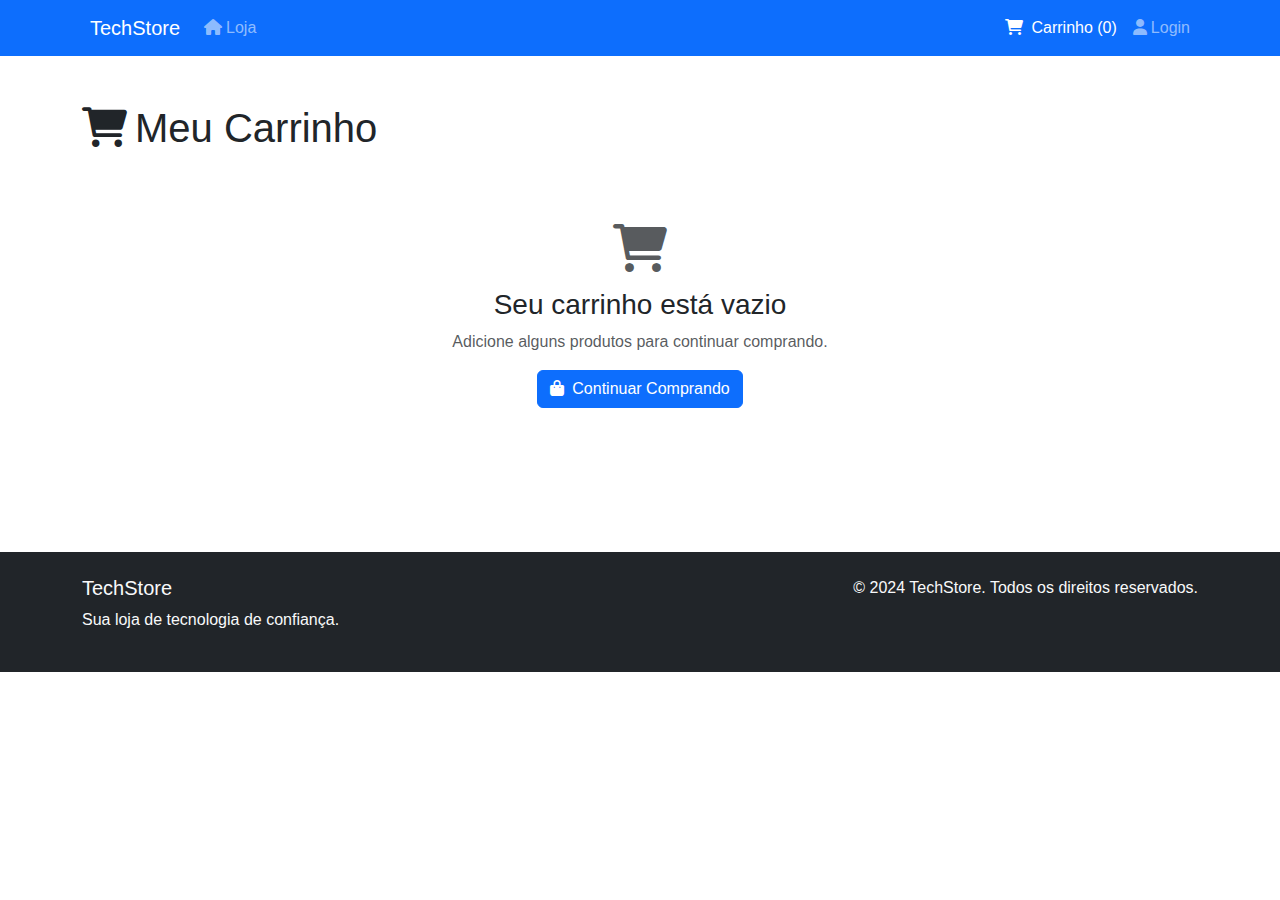
<file: carrinho.html>
<!DOCTYPE html>
<html lang="pt-BR">
<head>
    <meta charset="UTF-8">
    <meta name="viewport" content="width=device-width, initial-scale=1.0">
    <title>Carrinho - TechStore</title>
    <link href="https://cdn.jsdelivr.net/npm/bootstrap@5.3.0/dist/css/bootstrap.min.css" rel="stylesheet">
    <link href="https://cdnjs.cloudflare.com/ajax/libs/font-awesome/6.0.0/css/all.min.css" rel="stylesheet">
    <link href="styles.css" rel="stylesheet">
</head>
<body>
    <!-- Navbar -->
    <nav class="navbar navbar-expand-lg navbar-dark bg-primary">
        <div class="container">
            <a class="navbar-brand" href="index.html">
                <i class="fas fa-shopping-store me-2"></i>TechStore
            </a>
            
            <button class="navbar-toggler" type="button" data-bs-toggle="collapse" data-bs-target="#navbarNav">
                <span class="navbar-toggler-icon"></span>
            </button>
            
            <div class="collapse navbar-collapse" id="navbarNav">
                <ul class="navbar-nav me-auto">
                    <li class="nav-item">
                        <a class="nav-link" href="index.html">
                            <i class="fas fa-home me-1"></i>Loja
                        </a>
                    </li>
                </ul>
                
                <ul class="navbar-nav">
                    <li class="nav-item">
                        <a class="nav-link active" href="carrinho.html">
                            <i class="fas fa-shopping-cart me-1"></i>
                            Carrinho (<span id="cart-count">0</span>)
                        </a>
                    </li>
                    <li class="nav-item">
                        <a class="nav-link" href="login.html">
                            <i class="fas fa-user me-1"></i>Login
                        </a>
                    </li>
                </ul>
            </div>
        </div>
    </nav>

    <!-- Cart Section -->
    <section class="cart-section py-5">
        <div class="container">
            <h1 class="mb-4">
                <i class="fas fa-shopping-cart me-2"></i>Meu Carrinho
            </h1>
            
            <!-- Empty Cart Message -->
            <div id="empty-cart" class="text-center py-5" style="display: none;">
                <i class="fas fa-shopping-cart fa-3x text-muted mb-3"></i>
                <h3>Seu carrinho está vazio</h3>
                <p class="text-muted">Adicione alguns produtos para continuar comprando.</p>
                <a href="index.html" class="btn btn-primary">
                    <i class="fas fa-shopping-bag me-2"></i>Continuar Comprando
                </a>
            </div>
            
            <!-- Cart Items -->
            <div id="cart-items" class="row">
                <div class="col-lg-8">
                    <div class="card">
                        <div class="card-header bg-light">
                            <h5 class="mb-0">Itens do Carrinho</h5>
                        </div>
                        <div class="card-body p-0">
                            <div id="cart-items-list">
                                <!-- Cart items will be loaded by JavaScript -->
                            </div>
                        </div>
                    </div>
                </div>
                
                <div class="col-lg-4">
                    <div class="card">
                        <div class="card-header bg-primary text-white">
                            <h5 class="mb-0">Resumo do Pedido</h5>
                        </div>
                        <div class="card-body">
                            <div class="d-flex justify-content-between mb-2">
                                <span>Subtotal:</span>
                                <span id="subtotal">R$ 0,00</span>
                            </div>
                            <div class="d-flex justify-content-between mb-2">
                                <span>Frete:</span>
                                <span class="text-success">Grátis</span>
                            </div>
                            <hr>
                            <div class="d-flex justify-content-between mb-3">
                                <strong>Total:</strong>
                                <strong id="total" class="text-primary">R$ 0,00</strong>
                            </div>
                            
                            <div class="d-grid gap-2">
                                <button class="btn btn-success btn-lg" id="checkout-btn">
                                    <i class="fas fa-credit-card me-2"></i>Finalizar Compra
                                </button>
                                <a href="index.html" class="btn btn-outline-primary">
                                    <i class="fas fa-arrow-left me-2"></i>Continuar Comprando
                                </a>
                            </div>
                        </div>
                    </div>
                    
                    <!-- Coupon Section -->
                    <div class="card mt-3">
                        <div class="card-header">
                            <h6 class="mb-0">Cupom de Desconto</h6>
                        </div>
                        <div class="card-body">
                            <div class="input-group">
                                <input type="text" class="form-control" placeholder="Digite seu cupom" id="coupon-input">
                                <button class="btn btn-outline-secondary" type="button" id="apply-coupon">
                                    Aplicar
                                </button>
                            </div>
                            <small class="text-muted">Use DESCONTO10 para 10% de desconto</small>
                        </div>
                    </div>
                </div>
            </div>
        </div>
    </section>

    <!-- Footer -->
    <footer class="bg-dark text-light py-4 mt-5">
        <div class="container">
            <div class="row">
                <div class="col-md-6">
                    <h5>TechStore</h5>
                    <p>Sua loja de tecnologia de confiança.</p>
                </div>
                <div class="col-md-6 text-md-end">
                    <p>&copy; 2024 TechStore. Todos os direitos reservados.</p>
                </div>
            </div>
        </div>
    </footer>

    <script src="https://cdn.jsdelivr.net/npm/bootstrap@5.3.0/dist/js/bootstrap.bundle.min.js"></script>
    <script src="script.js"></script>
</body>
</html>
</file>
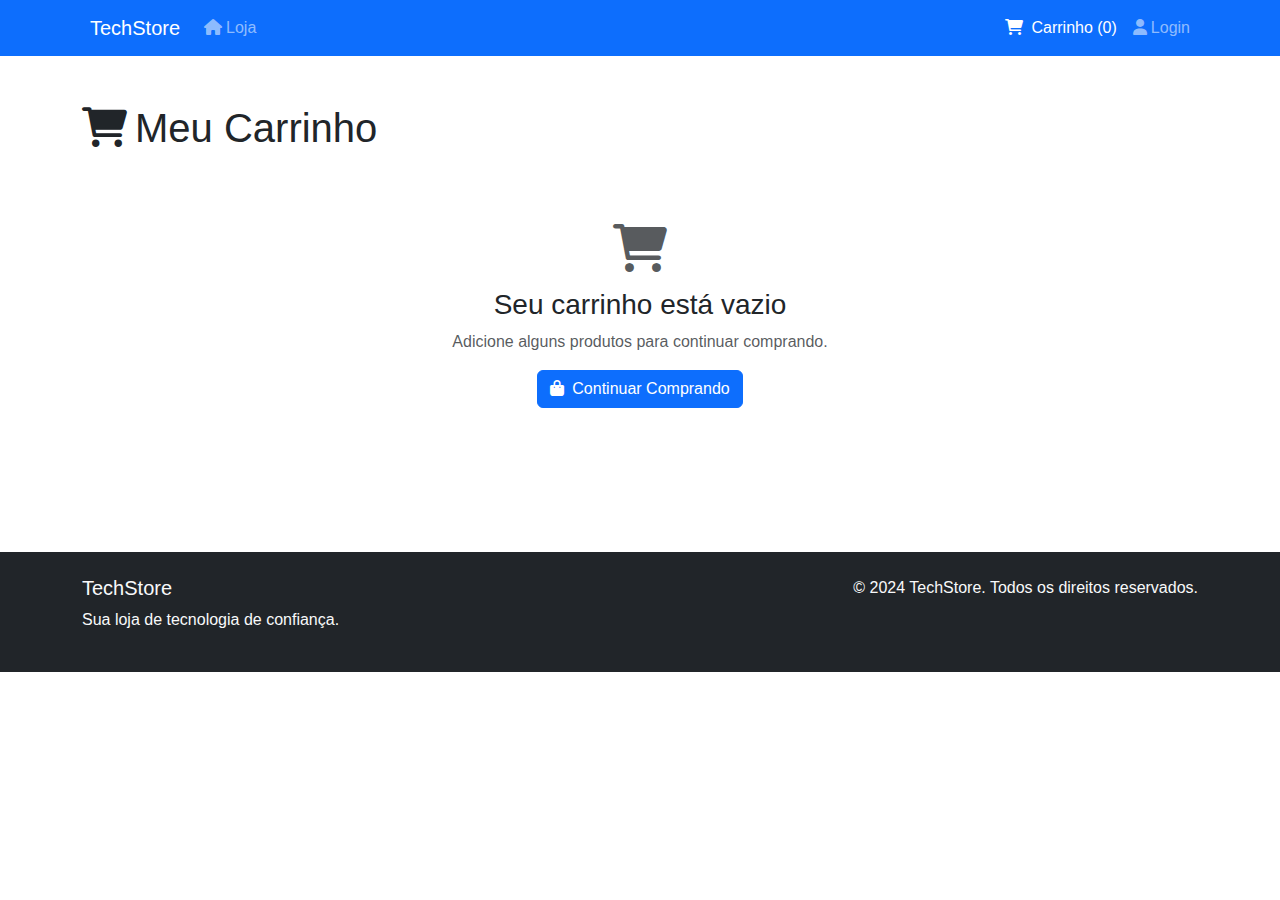
<file: checkout.html>
<!DOCTYPE html>
<html lang="pt-BR">
<head>
    <meta charset="UTF-8">
    <meta name="viewport" content="width=device-width, initial-scale=1.0">
    <title>Checkout - TechStore</title>
    <link href="https://cdn.jsdelivr.net/npm/bootstrap@5.3.0/dist/css/bootstrap.min.css" rel="stylesheet">
    <link href="https://cdnjs.cloudflare.com/ajax/libs/font-awesome/6.0.0/css/all.min.css" rel="stylesheet">
    <link href="styles.css" rel="stylesheet">
</head>
<body>
    <!-- Navbar -->
    <nav class="navbar navbar-expand-lg navbar-dark bg-primary">
        <div class="container">
            <a class="navbar-brand" href="index.html">
                <i class="fas fa-shopping-store me-2"></i>TechStore
            </a>
            
            <button class="navbar-toggler" type="button" data-bs-toggle="collapse" data-bs-target="#navbarNav">
                <span class="navbar-toggler-icon"></span>
            </button>
            
            <div class="collapse navbar-collapse" id="navbarNav">
                <ul class="navbar-nav me-auto">
                    <li class="nav-item">
                        <a class="nav-link" href="index.html">
                            <i class="fas fa-home me-1"></i>Loja
                        </a>
                    </li>
                </ul>
                
                <ul class="navbar-nav">
                    <li class="nav-item">
                        <a class="nav-link" href="carrinho.html">
                            <i class="fas fa-shopping-cart me-1"></i>
                            Carrinho (<span id="cart-count">0</span>)
                        </a>
                    </li>
                    <li class="nav-item">
                        <a class="nav-link" href="login.html">
                            <i class="fas fa-user me-1"></i>Login
                        </a>
                    </li>
                </ul>
            </div>
        </div>
    </nav>

    <!-- Checkout Steps -->
    <section class="checkout-steps py-3 bg-light">
        <div class="container">
            <div class="row">
                <div class="col-12">
                    <div class="d-flex justify-content-center">
                        <div class="checkout-step active">
                            <span class="step-number">1</span>
                            <span class="step-label">Carrinho</span>
                        </div>
                        <div class="checkout-step active">
                            <span class="step-number">2</span>
                            <span class="step-label">Checkout</span>
                        </div>
                        <div class="checkout-step">
                            <span class="step-number">3</span>
                            <span class="step-label">Confirmação</span>
                        </div>
                    </div>
                </div>
            </div>
        </div>
    </section>

    <!-- Checkout Section -->
    <section class="checkout-section py-5">
        <div class="container">
            <h1 class="mb-4">
                <i class="fas fa-credit-card me-2"></i>Finalizar Compra
            </h1>
            
            <form id="checkoutForm">
                <div class="row">
                    <div class="col-lg-8">
                        <!-- Personal Information -->
                        <div class="card mb-4">
                            <div class="card-header">
                                <h5 class="mb-0">
                                    <i class="fas fa-user me-2"></i>Informações Pessoais
                                </h5>
                            </div>
                            <div class="card-body">
                                <div class="row">
                                    <div class="col-md-6 mb-3">
                                        <label for="firstName" class="form-label">Nome *</label>
                                        <input type="text" class="form-control" id="firstName" required>
                                    </div>
                                    <div class="col-md-6 mb-3">
                                        <label for="lastName" class="form-label">Sobrenome *</label>
                                        <input type="text" class="form-control" id="lastName" required>
                                    </div>
                                </div>
                                <div class="row">
                                    <div class="col-md-6 mb-3">
                                        <label for="email" class="form-label">Email *</label>
                                        <input type="email" class="form-control" id="email" required>
                                    </div>
                                    <div class="col-md-6 mb-3">
                                        <label for="phone" class="form-label">Telefone *</label>
                                        <input type="tel" class="form-control" id="phone" required>
                                    </div>
                                </div>
                            </div>
                        </div>

                        <!-- Shipping Address -->
                        <div class="card mb-4">
                            <div class="card-header">
                                <h5 class="mb-0">
                                    <i class="fas fa-map-marker-alt me-2"></i>Endereço de Entrega
                                </h5>
                            </div>
                            <div class="card-body">
                                <div class="row">
                                    <div class="col-md-8 mb-3">
                                        <label for="address" class="form-label">Endereço *</label>
                                        <input type="text" class="form-control" id="address" required>
                                    </div>
                                    <div class="col-md-4 mb-3">
                                        <label for="number" class="form-label">Número *</label>
                                        <input type="text" class="form-control" id="number" required>
                                    </div>
                                </div>
                                <div class="row">
                                    <div class="col-md-6 mb-3">
                                        <label for="complement" class="form-label">Complemento</label>
                                        <input type="text" class="form-control" id="complement">
                                    </div>
                                    <div class="col-md-6 mb-3">
                                        <label for="neighborhood" class="form-label">Bairro *</label>
                                        <input type="text" class="form-control" id="neighborhood" required>
                                    </div>
                                </div>
                                <div class="row">
                                    <div class="col-md-4 mb-3">
                                        <label for="zipCode" class="form-label">CEP *</label>
                                        <input type="text" class="form-control" id="zipCode" required>
                                    </div>
                                    <div class="col-md-4 mb-3">
                                        <label for="city" class="form-label">Cidade *</label>
                                        <input type="text" class="form-control" id="city" required>
                                    </div>
                                    <div class="col-md-4 mb-3">
                                        <label for="state" class="form-label">Estado *</label>
                                        <select class="form-control" id="state" required>
                                            <option value="">Selecione...</option>
                                            <option value="SP">São Paulo</option>
                                            <option value="RJ">Rio de Janeiro</option>
                                            <option value="MG">Minas Gerais</option>
                                            <option value="ES">Espírito Santo</option>
                                            <option value="PR">Paraná</option>
                                            <option value="SC">Santa Catarina</option>
                                            <option value="RS">Rio Grande do Sul</option>
                                        </select>
                                    </div>
                                </div>
                            </div>
                        </div>

                        <!-- Payment Method -->
                        <div class="card mb-4">
                            <div class="card-header">
                                <h5 class="mb-0">
                                    <i class="fas fa-credit-card me-2"></i>Forma de Pagamento
                                </h5>
                            </div>
                            <div class="card-body">
                                <div class="row">
                                    <div class="col-md-6 mb-3">
                                        <div class="form-check">
                                            <input class="form-check-input" type="radio" name="paymentMethod" id="credit-card" value="credit" checked>
                                            <label class="form-check-label" for="credit-card">
                                                <i class="fas fa-credit-card me-2"></i>Cartão de Crédito
                                            </label>
                                        </div>
                                    </div>
                                    <div class="col-md-6 mb-3">
                                        <div class="form-check">
                                            <input class="form-check-input" type="radio" name="paymentMethod" id="pix" value="pix">
                                            <label class="form-check-label" for="pix">
                                                <i class="fas fa-qrcode me-2"></i>PIX
                                            </label>
                                        </div>
                                    </div>
                                </div>
                                
                                <div id="credit-card-fields">
                                    <div class="row">
                                        <div class="col-md-12 mb-3">
                                            <label for="cardNumber" class="form-label">Número do Cartão</label>
                                            <input type="text" class="form-control" id="cardNumber" placeholder="1234 5678 9012 3456">
                                        </div>
                                    </div>
                                    <div class="row">
                                        <div class="col-md-6 mb-3">
                                            <label for="cardName" class="form-label">Nome no Cartão</label>
                                            <input type="text" class="form-control" id="cardName">
                                        </div>
                                        <div class="col-md-3 mb-3">
                                            <label for="cardExpiry" class="form-label">Validade</label>
                                            <input type="text" class="form-control" id="cardExpiry" placeholder="MM/AA">
                                        </div>
                                        <div class="col-md-3 mb-3">
                                            <label for="cardCvv" class="form-label">CVV</label>
                                            <input type="text" class="form-control" id="cardCvv" placeholder="123">
                                        </div>
                                    </div>
                                </div>
                            </div>
                        </div>
                    </div>

                    <!-- Order Summary -->
                    <div class="col-lg-4">
                        <div class="card sticky-top">
                            <div class="card-header bg-primary text-white">
                                <h5 class="mb-0">Resumo do Pedido</h5>
                            </div>
                            <div class="card-body">
                                <div id="checkout-items">
                                    <!-- Items will be loaded by JavaScript -->
                                </div>
                                
                                <hr>
                                
                                <div class="d-flex justify-content-between mb-2">
                                    <span>Subtotal:</span>
                                    <span id="checkout-subtotal">R$ 0,00</span>
                                </div>
                                <div class="d-flex justify-content-between mb-2">
                                    <span>Frete:</span>
                                    <span class="text-success">Grátis</span>
                                </div>
                                <div class="d-flex justify-content-between mb-3">
                                    <strong>Total:</strong>
                                    <strong id="checkout-total" class="text-primary">R$ 0,00</strong>
                                </div>
                                
                                <div class="d-grid gap-2">
                                    <button type="submit" class="btn btn-success btn-lg">
                                        <i class="fas fa-check me-2"></i>Confirmar Pedido
                                    </button>
                                    <a href="carrinho.html" class="btn btn-outline-primary">
                                        <i class="fas fa-arrow-left me-2"></i>Voltar ao Carrinho
                                    </a>
                                </div>
                            </div>
                        </div>
                    </div>
                </div>
            </form>
        </div>
    </section>

    <!-- Footer -->
    <footer class="bg-dark text-light py-4 mt-5">
        <div class="container">
            <div class="row">
                <div class="col-md-6">
                    <h5>TechStore</h5>
                    <p>Sua loja de tecnologia de confiança.</p>
                </div>
                <div class="col-md-6 text-md-end">
                    <p>&copy; 2024 TechStore. Todos os direitos reservados.</p>
                </div>
            </div>
        </div>
    </footer>

    <script src="https://cdn.jsdelivr.net/npm/bootstrap@5.3.0/dist/js/bootstrap.bundle.min.js"></script>
    <script src="script.js"></script>
</body>
</html>
</file>
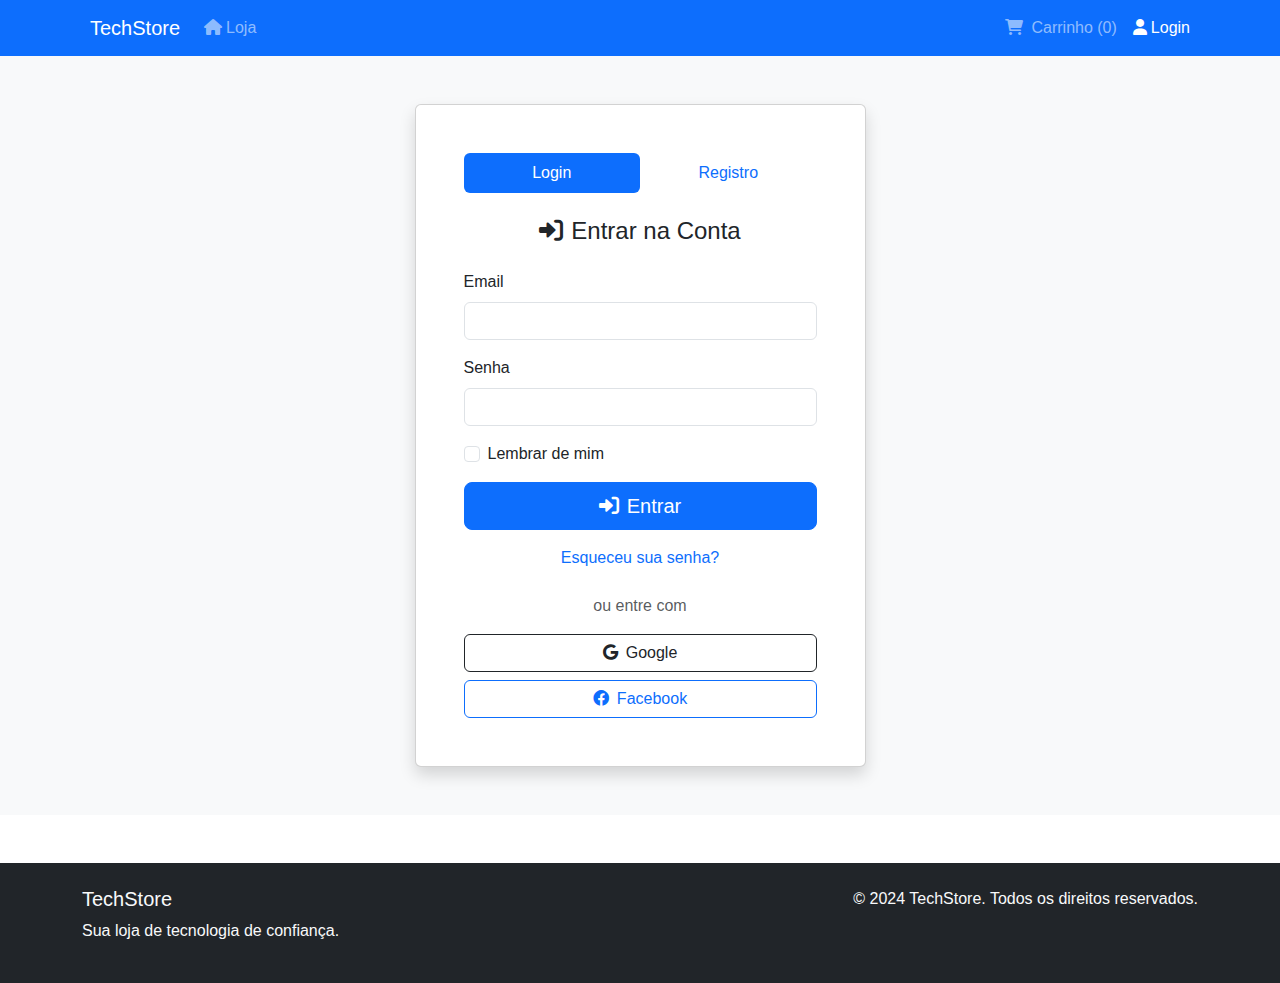
<file: login.html>
<!DOCTYPE html>
<html lang="pt-BR">
<head>
    <meta charset="UTF-8">
    <meta name="viewport" content="width=device-width, initial-scale=1.0">
    <title>Login - TechStore</title>
    <link href="https://cdn.jsdelivr.net/npm/bootstrap@5.3.0/dist/css/bootstrap.min.css" rel="stylesheet">
    <link href="https://cdnjs.cloudflare.com/ajax/libs/font-awesome/6.0.0/css/all.min.css" rel="stylesheet">
    <link href="styles.css" rel="stylesheet">
</head>
<body>
    <!-- Navbar -->
    <nav class="navbar navbar-expand-lg navbar-dark bg-primary">
        <div class="container">
            <a class="navbar-brand" href="index.html">
                <i class="fas fa-shopping-store me-2"></i>TechStore
            </a>
            
            <button class="navbar-toggler" type="button" data-bs-toggle="collapse" data-bs-target="#navbarNav">
                <span class="navbar-toggler-icon"></span>
            </button>
            
            <div class="collapse navbar-collapse" id="navbarNav">
                <ul class="navbar-nav me-auto">
                    <li class="nav-item">
                        <a class="nav-link" href="index.html">
                            <i class="fas fa-home me-1"></i>Loja
                        </a>
                    </li>
                </ul>
                
                <ul class="navbar-nav">
                    <li class="nav-item">
                        <a class="nav-link" href="carrinho.html">
                            <i class="fas fa-shopping-cart me-1"></i>
                            Carrinho (<span id="cart-count">0</span>)
                        </a>
                    </li>
                    <li class="nav-item">
                        <a class="nav-link active" href="login.html">
                            <i class="fas fa-user me-1"></i>Login
                        </a>
                    </li>
                </ul>
            </div>
        </div>
    </nav>

    <!-- Login/Register Section -->
    <section class="auth-section py-5 bg-light">
        <div class="container">
            <div class="row justify-content-center">
                <div class="col-md-6 col-lg-5">
                    <div class="card shadow">
                        <div class="card-body p-5">
                            <!-- Login/Register Toggle -->
                            <ul class="nav nav-pills nav-justified mb-4" id="auth-tabs">
                                <li class="nav-item">
                                    <button class="nav-link active" id="login-tab" data-bs-toggle="pill" data-bs-target="#login-form">
                                        Login
                                    </button>
                                </li>
                                <li class="nav-item">
                                    <button class="nav-link" id="register-tab" data-bs-toggle="pill" data-bs-target="#register-form">
                                        Registro
                                    </button>
                                </li>
                            </ul>

                            <div class="tab-content">
                                <!-- Login Form -->
                                <div class="tab-pane fade show active" id="login-form">
                                    <h4 class="text-center mb-4">
                                        <i class="fas fa-sign-in-alt me-2"></i>Entrar na Conta
                                    </h4>
                                    
                                    <form id="loginForm">
                                        <div class="mb-3">
                                            <label for="login-email" class="form-label">Email</label>
                                            <input type="email" class="form-control" id="login-email" required>
                                        </div>
                                        
                                        <div class="mb-3">
                                            <label for="login-password" class="form-label">Senha</label>
                                            <input type="password" class="form-control" id="login-password" required>
                                        </div>
                                        
                                        <div class="mb-3 form-check">
                                            <input type="checkbox" class="form-check-input" id="remember-me">
                                            <label class="form-check-label" for="remember-me">
                                                Lembrar de mim
                                            </label>
                                        </div>
                                        
                                        <div class="d-grid">
                                            <button type="submit" class="btn btn-primary btn-lg">
                                                <i class="fas fa-sign-in-alt me-2"></i>Entrar
                                            </button>
                                        </div>
                                    </form>
                                    
                                    <div class="text-center mt-3">
                                        <a href="#" class="text-decoration-none">Esqueceu sua senha?</a>
                                    </div>
                                </div>

                                <!-- Register Form -->
                                <div class="tab-pane fade" id="register-form">
                                    <h4 class="text-center mb-4">
                                        <i class="fas fa-user-plus me-2"></i>Criar Conta
                                    </h4>
                                    
                                    <form id="registerForm">
                                        <div class="mb-3">
                                            <label for="register-name" class="form-label">Nome Completo</label>
                                            <input type="text" class="form-control" id="register-name" required>
                                        </div>
                                        
                                        <div class="mb-3">
                                            <label for="register-email" class="form-label">Email</label>
                                            <input type="email" class="form-control" id="register-email" required>
                                        </div>
                                        
                                        <div class="mb-3">
                                            <label for="register-password" class="form-label">Senha</label>
                                            <input type="password" class="form-control" id="register-password" required>
                                        </div>
                                        
                                        <div class="mb-3">
                                            <label for="register-confirm-password" class="form-label">Confirmar Senha</label>
                                            <input type="password" class="form-control" id="register-confirm-password" required>
                                        </div>
                                        
                                        <div class="mb-3 form-check">
                                            <input type="checkbox" class="form-check-input" id="accept-terms" required>
                                            <label class="form-check-label" for="accept-terms">
                                                Aceito os <a href="#" class="text-decoration-none">termos de uso</a>
                                            </label>
                                        </div>
                                        
                                        <div class="d-grid">
                                            <button type="submit" class="btn btn-success btn-lg">
                                                <i class="fas fa-user-plus me-2"></i>Criar Conta
                                            </button>
                                        </div>
                                    </form>
                                </div>
                            </div>
                            
                            <!-- Social Login -->
                            <div class="mt-4">
                                <div class="text-center mb-3">
                                    <span class="text-muted">ou entre com</span>
                                </div>
                                <div class="d-grid gap-2">
                                    <button class="btn btn-outline-dark" onclick="simulateLogin('Google')">
                                        <i class="fab fa-google me-2"></i>Google
                                    </button>
                                    <button class="btn btn-outline-primary" onclick="simulateLogin('Facebook')">
                                        <i class="fab fa-facebook me-2"></i>Facebook
                                    </button>
                                </div>
                            </div>
                        </div>
                    </div>
                </div>
            </div>
        </div>
    </section>

    <!-- Footer -->
    <footer class="bg-dark text-light py-4 mt-5">
        <div class="container">
            <div class="row">
                <div class="col-md-6">
                    <h5>TechStore</h5>
                    <p>Sua loja de tecnologia de confiança.</p>
                </div>
                <div class="col-md-6 text-md-end">
                    <p>&copy; 2024 TechStore. Todos os direitos reservados.</p>
                </div>
            </div>
        </div>
    </footer>

    <script src="https://cdn.jsdelivr.net/npm/bootstrap@5.3.0/dist/js/bootstrap.bundle.min.js"></script>
    <script src="script.js"></script>
</body>
</html>
</file>
<file: styles.css>
/* Estilos personalizados para TechStore */

/* Variables */
:root {
    --primary-color: #0066cc;
    --secondary-color: #6c757d;
    --success-color: #28a745;
    --danger-color: #dc3545;
    --warning-color: #ffc107;
    --info-color: #17a2b8;
    --light-color: #f8f9fa;
    --dark-color: #343a40;
}

/* General Styles */
body {
    font-family: 'Segoe UI', Tahoma, Geneva, Verdana, sans-serif;
}

/* Hero Section */
.hero-section {
    background: linear-gradient(135deg, #f8f9fa 0%, #e9ecef 100%);
}

/* Product Cards */
.product-card {
    transition: transform 0.3s ease, box-shadow 0.3s ease;
    border: none;
    box-shadow: 0 2px 8px rgba(0, 0, 0, 0.1);
}

.product-card:hover {
    transform: translateY(-5px);
    box-shadow: 0 8px 25px rgba(0, 0, 0, 0.15);
}

.product-image {
    height: 200px;
    object-fit: cover;
    border-radius: 8px 8px 0 0;
}

.product-price {
    font-size: 1.25rem;
    font-weight: bold;
    color: var(--primary-color);
}

.product-original-price {
    text-decoration: line-through;
    color: var(--secondary-color);
    font-size: 0.9rem;
}

/* Cart Item Styles */
.cart-item {
    border-bottom: 1px solid #dee2e6;
    padding: 1rem;
}

.cart-item:last-child {
    border-bottom: none;
}

.cart-item-image {
    width: 80px;
    height: 80px;
    object-fit: cover;
    border-radius: 8px;
}

.quantity-controls {
    display: flex;
    align-items: center;
    gap: 0.5rem;
}

.quantity-controls button {
    width: 30px;
    height: 30px;
    padding: 0;
    border-radius: 50%;
    display: flex;
    align-items: center;
    justify-content: center;
}

/* Checkout Steps */
.checkout-steps {
    border-bottom: 1px solid #dee2e6;
}

.checkout-step {
    display: flex;
    flex-direction: column;
    align-items: center;
    margin: 0 2rem;
    position: relative;
}

.checkout-step::after {
    content: '';
    position: absolute;
    top: 15px;
    left: 100%;
    width: 4rem;
    height: 2px;
    background-color: #dee2e6;
    z-index: -1;
}

.checkout-step:last-child::after {
    display: none;
}

.checkout-step.active::after {
    background-color: var(--primary-color);
}

.step-number {
    width: 30px;
    height: 30px;
    border-radius: 50%;
    background-color: #dee2e6;
    color: var(--secondary-color);
    display: flex;
    align-items: center;
    justify-content: center;
    font-weight: bold;
    margin-bottom: 0.5rem;
}

.checkout-step.active .step-number {
    background-color: var(--primary-color);
    color: white;
}

.step-label {
    font-size: 0.875rem;
    color: var(--secondary-color);
}

.checkout-step.active .step-label {
    color: var(--primary-color);
    font-weight: 500;
}

/* Auth Forms */
.auth-section {
    min-height: 60vh;
    display: flex;
    align-items: center;
}

/* Success Page */
.success-icon {
    animation: bounceIn 0.6s ease-out;
}

@keyframes bounceIn {
    0% {
        transform: scale(0.3);
        opacity: 0;
    }
    50% {
        transform: scale(1.05);
    }
    70% {
        transform: scale(0.9);
    }
    100% {
        transform: scale(1);
        opacity: 1;
    }
}

/* Loading Animation */
.loading {
    display: inline-block;
    width: 20px;
    height: 20px;
    border: 3px solid rgba(255, 255, 255, 0.3);
    border-radius: 50%;
    border-top-color: #fff;
    animation: spin 1s ease-in-out infinite;
}

@keyframes spin {
    to {
        transform: rotate(360deg);
    }
}

/* Alert Styles */
.alert-floating {
    position: fixed;
    top: 20px;
    right: 20px;
    z-index: 1050;
    min-width: 300px;
    animation: slideInRight 0.3s ease-out;
}

@keyframes slideInRight {
    from {
        transform: translateX(100%);
        opacity: 0;
    }
    to {
        transform: translateX(0);
        opacity: 1;
    }
}

/* Badge Styles */
.badge-discount {
    position: absolute;
    top: 10px;
    right: 10px;
    background-color: var(--danger-color);
    color: white;
    padding: 0.25rem 0.5rem;
    border-radius: 0.25rem;
    font-size: 0.75rem;
    font-weight: bold;
}

/* Button Styles */
.btn-floating {
    position: fixed;
    bottom: 20px;
    right: 20px;
    width: 56px;
    height: 56px;
    border-radius: 50%;
    box-shadow: 0 4px 12px rgba(0, 0, 0, 0.15);
    display: flex;
    align-items: center;
    justify-content: center;
    z-index: 1000;
}

/* Mobile Responsiveness */
@media (max-width: 768px) {
    .hero-section h1 {
        font-size: 2rem;
    }
    
    .checkout-step {
        margin: 0 1rem;
    }
    
    .checkout-step::after {
        width: 2rem;
    }
    
    .product-card {
        margin-bottom: 1rem;
    }
    
    .cart-item-image {
        width: 60px;
        height: 60px;
    }
}

@media (max-width: 576px) {
    .hero-section {
        text-align: center;
    }
    
    .hero-section .col-lg-6:first-child {
        margin-bottom: 2rem;
    }
    
    .checkout-step {
        margin: 0 0.5rem;
    }
    
    .step-label {
        font-size: 0.75rem;
    }
}

/* Print Styles */
@media print {
    .navbar,
    .footer,
    .support-section,
    .btn {
        display: none !important;
    }
    
    .success-section {
        page-break-after: always;
    }
}

/* Utility Classes */
.text-price {
    color: var(--primary-color);
    font-weight: bold;
}

.bg-gradient-primary {
    background: linear-gradient(135deg, var(--primary-color) 0%, #004499 100%);
}

.shadow-hover {
    transition: box-shadow 0.3s ease;
}

.shadow-hover:hover {
    box-shadow: 0 8px 25px rgba(0, 0, 0, 0.15);
}

/* Smooth Scroll */
html {
    scroll-behavior: smooth;
}

/* Custom Scrollbar */
::-webkit-scrollbar {
    width: 8px;
}

::-webkit-scrollbar-track {
    background: #f1f1f1;
}

::-webkit-scrollbar-thumb {
    background: var(--primary-color);
    border-radius: 4px;
}

::-webkit-scrollbar-thumb:hover {
    background: #004499;
}
</file>
